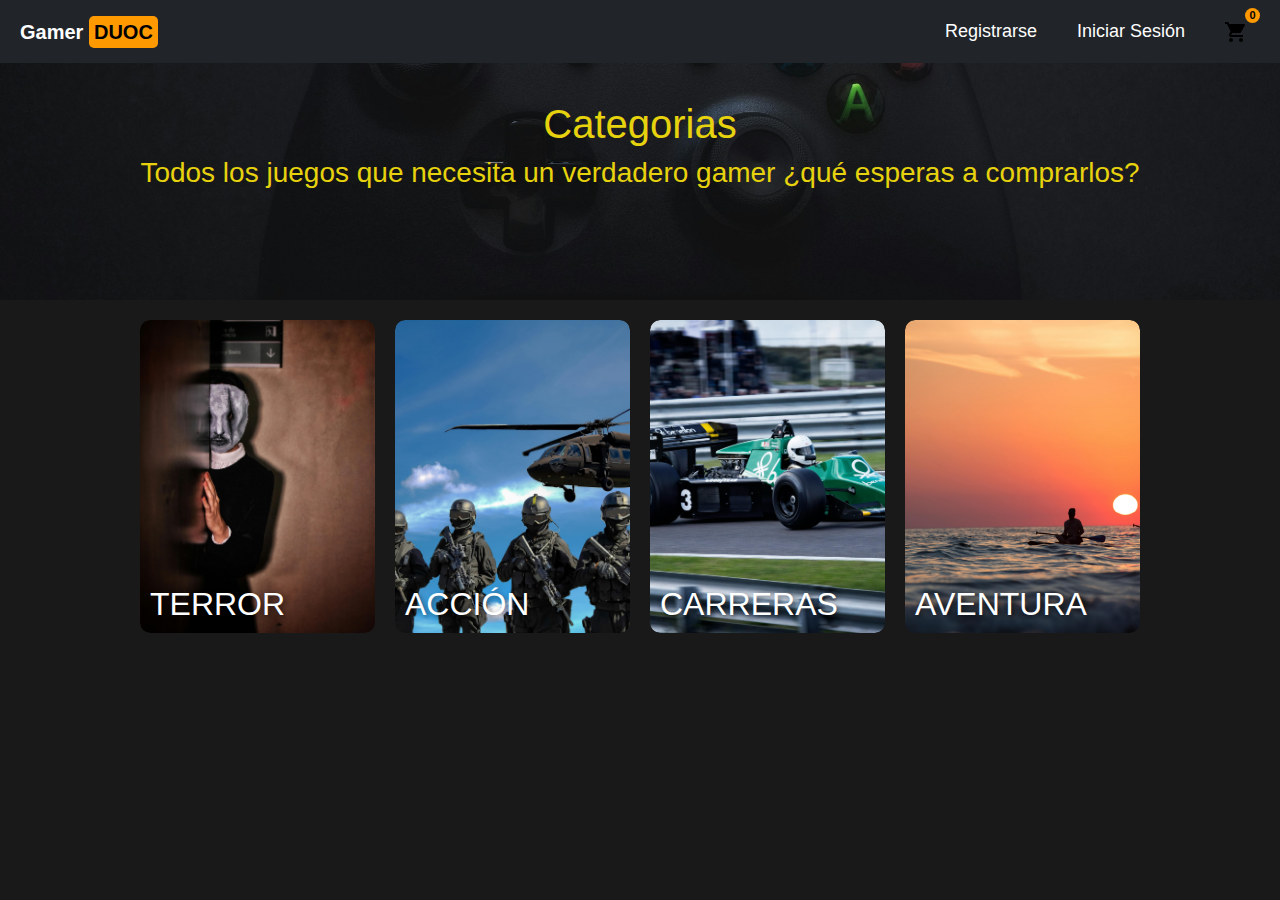
<file: src/dashboard/index.html>
<!DOCTYPE html>

<html lang="es">
  <head>
    <meta charset="UTF-8" />

    <meta name="viewport" content="width=device-width, initial-scale=1.0" />

    <title>GamerDUOC</title>

    <link rel="stylesheet" href="style.css" />
    <link
      href="https://cdn.jsdelivr.net/npm/bootstrap@5.3.0-alpha1/dist/css/bootstrap.min.css"
      rel="stylesheet"
    />
    <script src="./../js/shoppingcart.js" defer></script>
  </head>

  <body class="wrapper">
    <header class="header">
      <a href="index.html" class="logo">Gamer <span>DUOC</span></a>
      <nav class="navbar">
        <a href="./../form/index.html">Registrarse</a>
        <a href="./../inicio_sesion/index.html">Iniciar Sesión</a>
        <a href="./../carrito/index.html"
          ><img
            src="./../../static/shopping-cart_icon-icons.com_72552.svg"
            alt="Carrito"
          />
          <span id="cuenta-carrito">0</span></a
        >
      </nav>
    </header>

    <header class="encabezado">
      <h1>Categorias</h1>

      <h3>
        Todos los juegos que necesita un verdadero gamer ¿qué esperas a
        comprarlos?
      </h3>
    </header>

    <main>
      <div class="contenedor-categorias">
        <div class="categoria">
          <a href="./../terror/index.html">
            <img src="./../../static/categoria_terror.jpg" alt="Terror" />
            <h2>TERROR</h2>
          </a>
        </div>

        <div class="categoria">
          <a href="../accion/index.html">
            <img src="./../../static/categoria_accion.jpg" alt="Accion" />
            <h2>ACCIÓN</h2>
          </a>
        </div>

        <div class="categoria">
          <a href="../wip/index.html">
            <img src="./../../static/categoria_carrera.jpg" alt="Carreras" />
            <h2>CARRERAS</h2>
          </a>
        </div>

        <div class="categoria">
          <a href="../wip/index.html">
            <img src="./../../static/categoria_aventura.jpg" alt="Aventura" />
            <h2>AVENTURA</h2>
          </a>
        </div>
      </div>
    </main>

    <footer></footer>
  </body>
</html>
</file>
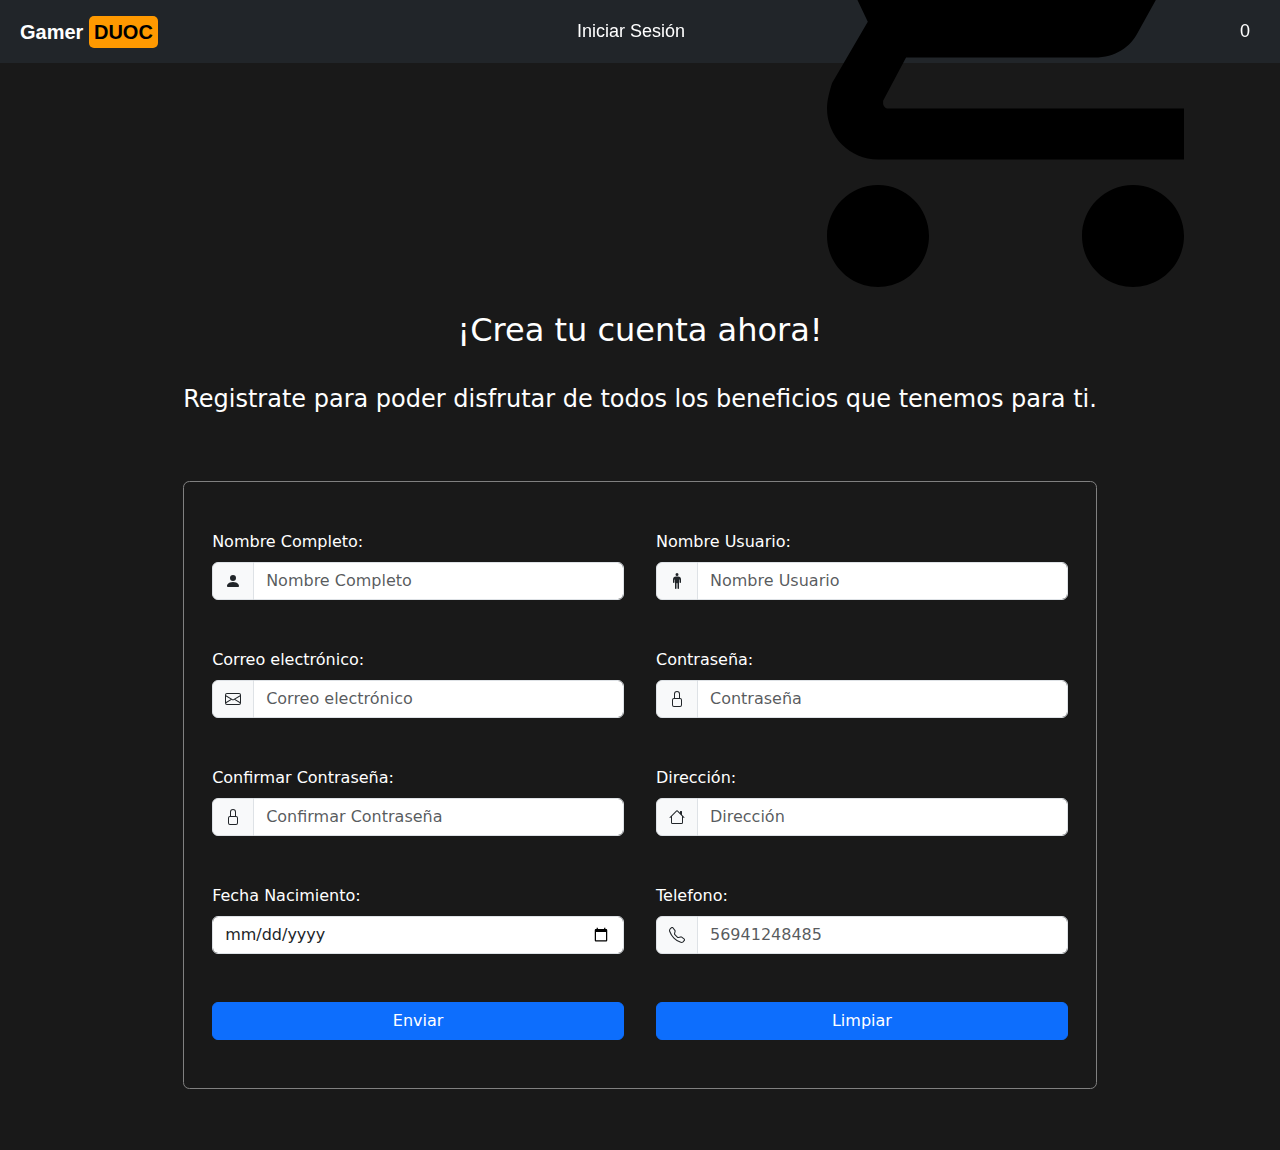
<file: src/form/index.html>
<!DOCTYPE html>
<html lang="en">
  <head>
    <meta charset="UTF-8" />
    <meta name="viewport" content="width=device-width, initial-scale=1.0" />
    <link rel="preconnect" href="https://fonts.googleapis.com" />
    <link rel="preconnect" href="https://fonts.gstatic.com" crossorigin />
    <link
      href="https://fonts.googleapis.com/css2?family=Roboto:ital,wght@0,100;0,300;0,400;0,500;0,700;0,900;1,100;1,300;1,400;1,500;1,700;1,900&display=swap"
      rel="stylesheet"
    />
    <link rel="stylesheet" href="style.css" />
    <link
      href="https://cdn.jsdelivr.net/npm/bootstrap@5.3.0-alpha1/dist/css/bootstrap.min.css"
      rel="stylesheet"
    />
    <script src="./../js/shoppingcart.js" defer></script>
    <title>Registrate</title>
  </head>

  <body class="wrapper">
    <header class="header">
      <a href="../dashboard/index.html" class="logo">Gamer <span>DUOC</span></a>
      <nav class="navbar">
        <nav class="navbar">
          <a href="../inicio_sesion/index.html">Iniciar Sesión</a>
          <a href="../carrito/index.html"
            ><img
              src="./../../static/shopping-cart_icon-icons.com_72552.svg"
              alt="Carrito"
            />
            <span id="cuenta-carrito">0</span></a
        </nav>
      </nav>
    </header>

    <main class="py-4">
      <h1 class="titulo">¡Crea tu cuenta ahora!</h1>
      <p class="subtitulo">
        Registrate para poder disfrutar de todos los beneficios que tenemos para
        ti.
      </p>
      <section class="container">
        <div class="formulario">
          <form id="form">
            <div class="mb-3">
              <label for="name" class="form-label">Nombre Completo:</label>
              <div class="input-group">
                <span class="input-group-text">
                  <svg
                    xmlns="http://www.w3.org/2000/svg"
                    width="16"
                    height="16"
                    fill="currentColor"
                    class="bi bi-person-fill"
                    viewBox="0 0 16 16"
                  >
                    <path
                      d="M3 14s-1 0-1-1 1-4 6-4 6 3 6 4-1 1-1 1zm5-6a3 3 0 1 0 0-6 3 3 0 0 0 0 6"
                    />
                  </svg>
                  <i class="fas fa-envelope"></i>
                </span>
                <input
                  type="text"
                  autocomplete="off"
                  class="form-control"
                  placeholder="Nombre Completo"
                  id="name"
                  name="name"
                  required
                />
              </div>
            </div>
            <div class="mb-3">
              <label for="name_user" class="form-label">Nombre Usuario:</label>
              <div class="input-group">
                <span class="input-group-text">
                  <svg
                    xmlns="http://www.w3.org/2000/svg"
                    width="16"
                    height="16"
                    fill="currentColor"
                    class="bi bi-person-standing"
                    viewBox="0 0 16 16"
                  >
                    <path
                      d="M8 3a1.5 1.5 0 1 0 0-3 1.5 1.5 0 0 0 0 3M6 6.75v8.5a.75.75 0 0 0 1.5 0V10.5a.5.5 0 0 1 1 0v4.75a.75.75 0 0 0 1.5 0v-8.5a.25.25 0 1 1 .5 0v2.5a.75.75 0 0 0 1.5 0V6.5a3 3 0 0 0-3-3H7a3 3 0 0 0-3 3v2.75a.75.75 0 0 0 1.5 0v-2.5a.25.25 0 0 1 .5 0"
                    />
                  </svg>
                  <i class="fas fa-envelope"></i>
                </span>
                <input
                  type="varchar"
                  autocomplete="off"
                  class="form-control"
                  placeholder="Nombre Usuario"
                  id="name_user"
                  name="name_user"
                  required
                />
              </div>
            </div>
            <div class="mb-3">
              <label for="email" class="form-label">Correo electrónico:</label>
              <div class="input-group">
                <span class="input-group-text">
                  <svg
                    xmlns="http://www.w3.org/2000/svg"
                    width="16"
                    height="16"
                    fill="currentColor"
                    class="bi bi-envelope"
                    viewBox="0 0 16 16"
                  >
                    <path
                      d="M0 4a2 2 0 0 1 2-2h12a2 2 0 0 1 2 2v8a2 2 0 0 1-2 2H2a2 2 0 0 1-2-2zm2-1a1 1 0 0 0-1 1v.217l7 4.2 7-4.2V4a1 1 0 0 0-1-1zm13 2.383-4.708 2.825L15 11.105zm-.034 6.876-5.64-3.471L8 9.583l-1.326-.795-5.64 3.47A1 1 0 0 0 2 13h12a1 1 0 0 0 .966-.741M1 11.105l4.708-2.897L1 5.383z"
                    /></svg
                  ><i class="fas fa-envelope"></i>
                </span>
                <input
                  type="email"
                  autocomplete="off"
                  class="form-control"
                  placeholder="Correo electrónico"
                  id="email"
                  name="email"
                  required
                />
              </div>
            </div>
            <div class="mb-3">
              <label for="password" class="form-label">Contraseña:</label>
              <div class="input-group">
                <span class="input-group-text"
                  ><svg
                    xmlns="http://www.w3.org/2000/svg"
                    width="16"
                    height="16"
                    fill="currentColor"
                    class="bi bi-lock"
                    viewBox="0 0 16 16"
                  >
                    <path
                      d="M8 1a2 2 0 0 1 2 2v4H6V3a2 2 0 0 1 2-2m3 6V3a3 3 0 0 0-6 0v4a2 2 0 0 0-2 2v5a2 2 0 0 0 2 2h6a2 2 0 0 0 2-2V9a2 2 0 0 0-2-2M5 8h6a1 1 0 0 1 1 1v5a1 1 0 0 1-1 1H5a1 1 0 0 1-1-1V9a1 1 0 0 1 1-1"
                    /></svg
                  ><i class="fas fa-envelope"></i
                ></span>
                <input
                  type="password"
                  autocomplete="off"
                  class="form-control"
                  placeholder="Contraseña"
                  id="password"
                  name="password"
                  required
                />
              </div>
            </div>
            <div class="mb-3">
              <label for="confirm-password" class="form-label"
                >Confirmar Contraseña:</label
              >
              <div class="input-group">
                <span class="input-group-text"
                  ><svg
                    xmlns="http://www.w3.org/2000/svg"
                    width="16"
                    height="16"
                    fill="currentColor"
                    class="bi bi-lock"
                    viewBox="0 0 16 16"
                  >
                    <path
                      d="M8 1a2 2 0 0 1 2 2v4H6V3a2 2 0 0 1 2-2m3 6V3a3 3 0 0 0-6 0v4a2 2 0 0 0-2 2v5a2 2 0 0 0 2 2h6a2 2 0 0 0 2-2V9a2 2 0 0 0-2-2M5 8h6a1 1 0 0 1 1 1v5a1 1 0 0 1-1 1H5a1 1 0 0 1-1-1V9a1 1 0 0 1 1-1"
                    /></svg
                  ><i class="fas fa-envelope"></i
                ></span>
                <input
                  type="password"
                  autocomplete="off"
                  class="form-control"
                  placeholder="Confirmar Contraseña"
                  id="password"
                  name="password"
                  required
                />
              </div>
            </div>
            <div class="mb-3">
              <label for="address" class="form-label">Dirección:</label>
              <div class="input-group">
                <span class="input-group-text"
                  ><svg
                    xmlns="http://www.w3.org/2000/svg"
                    width="16"
                    height="16"
                    fill="currentColor"
                    class="bi bi-house"
                    viewBox="0 0 16 16"
                  >
                    <path
                      d="M8.707 1.5a1 1 0 0 0-1.414 0L.646 8.146a.5.5 0 0 0 .708.708L2 8.207V13.5A1.5 1.5 0 0 0 3.5 15h9a1.5 1.5 0 0 0 1.5-1.5V8.207l.646.647a.5.5 0 0 0 .708-.708L13 5.793V2.5a.5.5 0 0 0-.5-.5h-1a.5.5 0 0 0-.5.5v1.293zM13 7.207V13.5a.5.5 0 0 1-.5.5h-9a.5.5 0 0 1-.5-.5V7.207l5-5z"
                    /></svg
                  ><i class="fas fa-envelope"></i
                ></span>
                <input
                  type="text"
                  autocomplete="off"
                  class="form-control"
                  placeholder="Dirección"
                  id="address"
                  name="address"
                  required
                />
              </div>
            </div>
            <div class="mb-3">
              <label for="fecha_nacimiento" class="form-label"
                >Fecha Nacimiento:</label
              >
              <input
                type="date"
                id="fecha_nacimiento"
                class="form-control"
                name="fecha_nacimiento"
                required
              />
            </div>
            <div class="mb-3">
              <label for="telefono" class="form-label">Telefono:</label>
              <div class="input-group">
                <span class="input-group-text"
                  ><svg
                    xmlns="http://www.w3.org/2000/svg"
                    width="16"
                    height="16"
                    fill="currentColor"
                    class="bi bi-telephone"
                    viewBox="0 0 16 16"
                  >
                    <path
                      d="M3.654 1.328a.678.678 0 0 0-1.015-.063L1.605 2.3c-.483.484-.661 1.169-.45 1.77a17.6 17.6 0 0 0 4.168 6.608 17.6 17.6 0 0 0 6.608 4.168c.601.211 1.286.033 1.77-.45l1.034-1.034a.678.678 0 0 0-.063-1.015l-2.307-1.794a.68.68 0 0 0-.58-.122l-2.19.547a1.75 1.75 0 0 1-1.657-.459L5.482 8.062a1.75 1.75 0 0 1-.46-1.657l.548-2.19a.68.68 0 0 0-.122-.58zM1.884.511a1.745 1.745 0 0 1 2.612.163L6.29 2.98c.329.423.445.974.315 1.494l-.547 2.19a.68.68 0 0 0 .178.643l2.457 2.457a.68.68 0 0 0 .644.178l2.189-.547a1.75 1.75 0 0 1 1.494.315l2.306 1.794c.829.645.905 1.87.163 2.611l-1.034 1.034c-.74.74-1.846 1.065-2.877.702a18.6 18.6 0 0 1-7.01-4.42 18.6 18.6 0 0 1-4.42-7.009c-.362-1.03-.037-2.137.703-2.877z"
                    /></svg
                  ><i class="fas fa-envelope"></i
                ></span>
                <input
                  type="text"
                  autocomplete="off"
                  class="form-control"
                  placeholder="56941248485"
                  id="telefono"
                  name="telefono"
                  required
                />
              </div>
            </div>
            <button type="submit" class="btn btn-primary">Enviar</button>
            <button
              type="button"
              class="btn btn-primary"
              id="limpiarFormulario"
            >
              Limpiar
            </button>
          </form>
        </div>
      </section>
    </main>
    <script src="script.js"></script>
  </body>
</html>
</file>
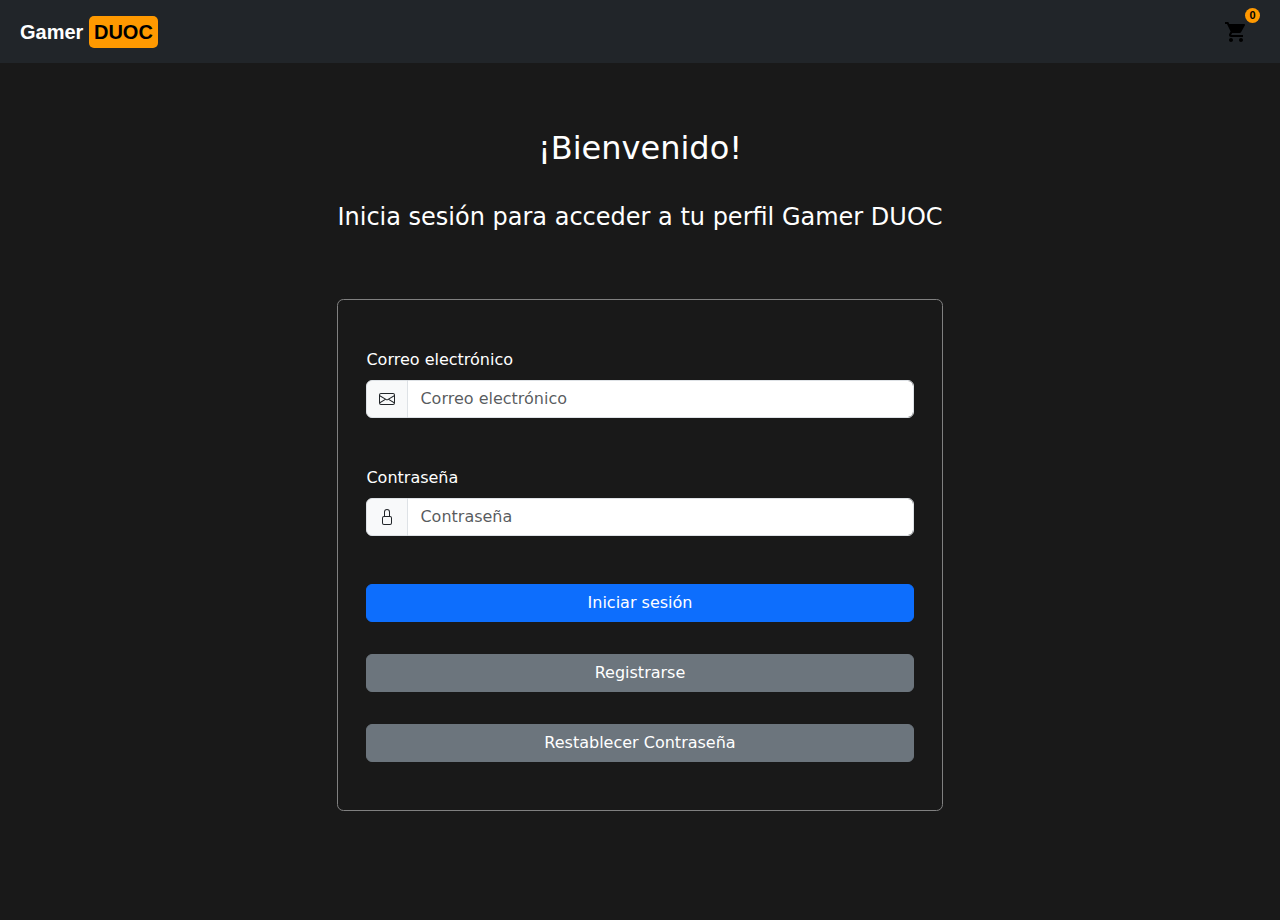
<file: src/inicio_sesion/index.html>
<!DOCTYPE html>
<html lang="en">
  <head>
    <meta charset="UTF-8" />
    <meta name="viewport" content="width=device-width, initial-scale=1.0" />
    <link rel="preconnect" href="https://fonts.googleapis.com" />
    <link rel="preconnect" href="https://fonts.gstatic.com" crossorigin />
    <link
      href="https://fonts.googleapis.com/css2?family=Roboto:ital,wght@0,100;0,300;0,400;0,500;0,700;0,900;1,100;1,300;1,400;1,500;1,700;1,900&display=swap"
      rel="stylesheet"
    />
    <link rel="stylesheet" href="style.css" />
    <link
      href="https://cdn.jsdelivr.net/npm/bootstrap@5.3.0-alpha1/dist/css/bootstrap.min.css"
      rel="stylesheet"
    />
    <title>Inicio Sesión</title>
    <script src="./../js/shoppingcart.js" defer></script>
  </head>

  <body class="wrapper">
    <header class="header">
      <a href="../dashboard/index.html" class="logo">Gamer <span>DUOC</span></a>
      <nav class="navbar">
        <a href="../carrito/index.html"
          ><img
            src="./../../static/shopping-cart_icon-icons.com_72552.svg"
            alt="Carrito"
          />
          <span id="cuenta-carrito">0</span></a
        >
      </nav>
    </header>

    <main class="py-4">
      <h1 class="titulo">¡Bienvenido!</h1>
      <p class="subtitulo">Inicia sesión para acceder a tu perfil Gamer DUOC</p>
      <section class="container">
        <div class="formulario">
          <form id="form">
            <div class="mb-3">
              <label for="email" class="form-label">Correo electrónico</label>
              <div class="input-group">
                <span class="input-group-text"
                  ><svg
                    xmlns="http://www.w3.org/2000/svg"
                    width="16"
                    height="16"
                    fill="currentColor"
                    class="</svg>bi bi-envelope"
                    viewBox="0 0 16 16"
                  >
                    <path
                      d="M0 4a2 2 0 0 1 2-2h12a2 2 0 0 1 2 2v8a2 2 0 0 1-2 2H2a2 2 0 0 1-2-2zm2-1a1 1 0 0 0-1 1v.217l7 4.2 7-4.2V4a1 1 0 0 0-1-1zm13 2.383-4.708 2.825L15 11.105zm-.034 6.876-5.64-3.471L8 9.583l-1.326-.795-5.64 3.47A1 1 0 0 0 2 13h12a1 1 0 0 0 .966-.741M1 11.105l4.708-2.897L1 5.383z"
                    /></svg
                  ><i class="fas fa-envelope"></i
                ></span>
                <input
                  type="email"
                  autocomplete="off"
                  class="form-control"
                  placeholder="Correo electrónico"
                  id="email"
                  name="email"
                  required
                />
              </div>
            </div>
            <div class="mb-3">
              <label for="password" class="form-label">Contraseña</label>
              <div class="input-group">
                <span class="input-group-text"
                  ><svg
                    xmlns="http://www.w3.org/2000/svg"
                    width="16"
                    height="16"
                    fill="currentColor"
                    class="bi bi-lock"
                    viewBox="0 0 16 16"
                  >
                    <path
                      d="M8 1a2 2 0 0 1 2 2v4H6V3a2 2 0 0 1 2-2m3 6V3a3 3 0 0 0-6 0v4a2 2 0 0 0-2 2v5a2 2 0 0 0 2 2h6a2 2 0 0 0 2-2V9a2 2 0 0 0-2-2M5 8h6a1 1 0 0 1 1 1v5a1 1 0 0 1-1 1H5a1 1 0 0 1-1-1V9a1 1 0 0 1 1-1"
                    /></svg
                  ><i class="fas fa-envelope"></i
                ></span>
                <input
                  type="text"
                  autocomplete="off"
                  class="form-control"
                  placeholder="Contraseña"
                  id="password"
                  name="password"
                  required
                />
              </div>
            </div>
            <button type="submit" class="btn btn-primary">
              Iniciar sesión
            </button>
            <a href="../form/index.html" class="btn btn-secondary"
              >Registrarse</a
            >
            <a
              href="./../restablecer_contrasena/index.html"
              class="btn btn-secondary"
              >Restablecer Contraseña</a
            >
          </form>
        </div>
      </section>
    </main>
    <script src="script.js"></script>
  </body>
</html>
</file>
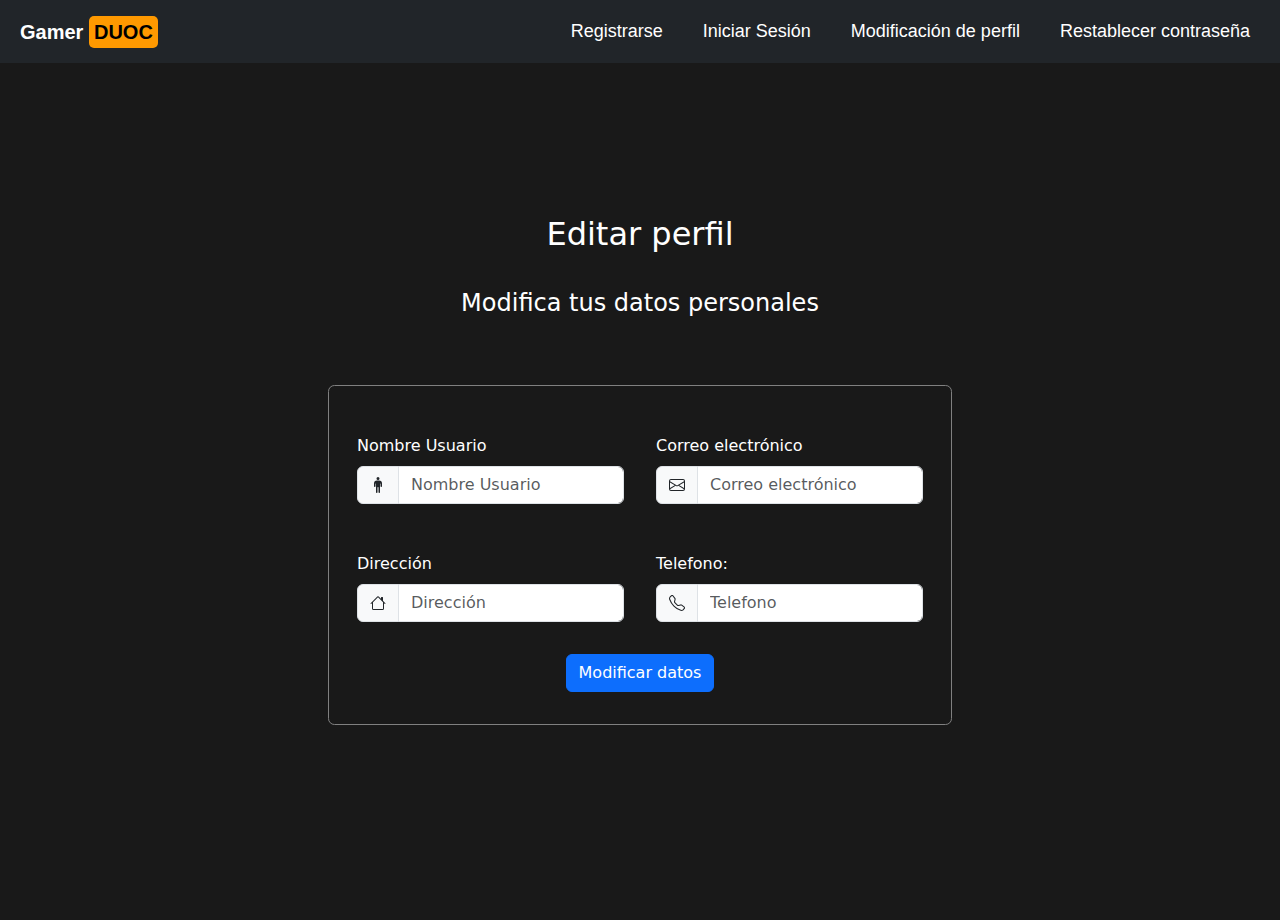
<file: src/modificar_perfil/index.html>
<!DOCTYPE html>
<html lang="en">
  <head>
    <meta charset="UTF-8" />
    <meta name="viewport" content="width=device-width, initial-scale=1.0" />
    <link rel="preconnect" href="https://fonts.googleapis.com" />
    <link rel="preconnect" href="https://fonts.gstatic.com" crossorigin />
    <link
      href="https://fonts.googleapis.com/css2?family=Roboto:ital,wght@0,100;0,300;0,400;0,500;0,700;0,900;1,100;1,300;1,400;1,500;1,700;1,900&display=swap"
      rel="stylesheet"
    />
    <link rel="stylesheet" href="style.css" />
    <link
      href="https://cdn.jsdelivr.net/npm/bootstrap@5.3.0-alpha1/dist/css/bootstrap.min.css"
      rel="stylesheet"
    />
    <title>Editar perfil</title>
  </head>

  <body class="wrapper">
    <header class="header">
      <a href="../dashboard/index.html" class="logo">Gamer <span>DUOC</span></a>
      <nav class="navbar">
        <a href="../form/index.html">Registrarse</a>
        <a href="../inicio_sesion/index.html">Iniciar Sesión</a>
        <a href="../modificar_perfil/index.html">Modificación de perfil</a>
        <a href="../restablecer_contrasena/index.html">Restablecer contraseña</a>
      </nav>
    </header>

    <main class="py-4">
        <h1 class="titulo">Editar perfil</h1>
        <p class="subtitulo">
            Modifica tus datos personales
        </p>
        <section class="container">
            <div class="formulario">
                <form id="form">
                    <div class="mb-3">
                      <label for="name" class="form-label">Nombre Usuario</label>
                      <div class="input-group">
                          <span class="input-group-text"><svg xmlns="http://www.w3.org/2000/svg" width="16" height="16" fill="currentColor" class="bi bi-person-standing" viewBox="0 0 16 16">
                            <path d="M8 3a1.5 1.5 0 1 0 0-3 1.5 1.5 0 0 0 0 3M6 6.75v8.5a.75.75 0 0 0 1.5 0V10.5a.5.5 0 0 1 1 0v4.75a.75.75 0 0 0 1.5 0v-8.5a.25.25 0 1 1 .5 0v2.5a.75.75 0 0 0 1.5 0V6.5a3 3 0 0 0-3-3H7a3 3 0 0 0-3 3v2.75a.75.75 0 0 0 1.5 0v-2.5a.25.25 0 0 1 .5 0"/>
                          </svg><i class="fas fa-envelope"></i></span>
                          <input
                              type="text"
                              autocomplete="off"
                              class="form-control"
                              placeholder="Nombre Usuario"
                              id="name_user"
                              name="name_user"
                              required
                              pattern="[A-Za-z ]+" 
                              title="El nombre de usuario no debe contener números"
                          />
                      </div>
                    </div>
                    <div class="mb-3">
                      <label for="email" class="form-label">Correo electrónico</label>
                        <div class="input-group">
                            <span class="input-group-text"><svg xmlns="http://www.w3.org/2000/svg" width="16" height="16" fill="currentColor" class="bi bi-envelope" viewBox="0 0 16 16">
                              <path d="M0 4a2 2 0 0 1 2-2h12a2 2 0 0 1 2 2v8a2 2 0 0 1-2 2H2a2 2 0 0 1-2-2zm2-1a1 1 0 0 0-1 1v.217l7 4.2 7-4.2V4a1 1 0 0 0-1-1zm13 2.383-4.708 2.825L15 11.105zm-.034 6.876-5.64-3.471L8 9.583l-1.326-.795-5.64 3.47A1 1 0 0 0 2 13h12a1 1 0 0 0 .966-.741M1 11.105l4.708-2.897L1 5.383z"/>
                            </svg><i class="fas fa-envelope"></i></span>
                            <input
                                type="email"
                                autocomplete="off"
                                class="form-control"
                                placeholder="Correo electrónico"
                                id="email"
                                name="email"
                                required
                            />
                        </div>
                    </div>
                    <div class="mb-3">
                      <label for="address" class="form-label">Dirección</label>
                      <div class="input-group">
                        <span class="input-group-text"><svg xmlns="http://www.w3.org/2000/svg" width="16" height="16" fill="currentColor" class="bi bi-house" viewBox="0 0 16 16">
                          <path d="M8.707 1.5a1 1 0 0 0-1.414 0L.646 8.146a.5.5 0 0 0 .708.708L2 8.207V13.5A1.5 1.5 0 0 0 3.5 15h9a1.5 1.5 0 0 0 1.5-1.5V8.207l.646.647a.5.5 0 0 0 .708-.708L13 5.793V2.5a.5.5 0 0 0-.5-.5h-1a.5.5 0 0 0-.5.5v1.293zM13 7.207V13.5a.5.5 0 0 1-.5.5h-9a.5.5 0 0 1-.5-.5V7.207l5-5z"/>
                        </svg><i class="fas fa-envelope"></i></span>
                            <input
                                type="text"
                                autocomplete="off"
                                class="form-control"
                                placeholder="Dirección"
                                id="address"
                                name="address"
                                required
                            />
                        </div>
                    </div>
                    <div class="mb-3">
                      <label for="telefono" class="form-label">Telefono:</label>
                      <div class="input-group">
                        <span class="input-group-text"><svg xmlns="http://www.w3.org/2000/svg" width="16" height="16" fill="currentColor" class="bi bi-telephone" viewBox="0 0 16 16">
                          <path d="M3.654 1.328a.678.678 0 0 0-1.015-.063L1.605 2.3c-.483.484-.661 1.169-.45 1.77a17.6 17.6 0 0 0 4.168 6.608 17.6 17.6 0 0 0 6.608 4.168c.601.211 1.286.033 1.77-.45l1.034-1.034a.678.678 0 0 0-.063-1.015l-2.307-1.794a.68.68 0 0 0-.58-.122l-2.19.547a1.75 1.75 0 0 1-1.657-.459L5.482 8.062a1.75 1.75 0 0 1-.46-1.657l.548-2.19a.68.68 0 0 0-.122-.58zM1.884.511a1.745 1.745 0 0 1 2.612.163L6.29 2.98c.329.423.445.974.315 1.494l-.547 2.19a.68.68 0 0 0 .178.643l2.457 2.457a.68.68 0 0 0 .644.178l2.189-.547a1.75 1.75 0 0 1 1.494.315l2.306 1.794c.829.645.905 1.87.163 2.611l-1.034 1.034c-.74.74-1.846 1.065-2.877.702a18.6 18.6 0 0 1-7.01-4.42 18.6 18.6 0 0 1-4.42-7.009c-.362-1.03-.037-2.137.703-2.877z"/>
                        </svg><i class="fas fa-envelope"></i></span>
                            <input
                                type="text"
                                autocomplete="off"
                                class="form-control"
                                placeholder="Telefono"
                                id="telefono"
                                name="telefono"
                            />
                        </div>
                    </div>
                </form>
                <div class= "btn_submit">
                  <button type="submit" class="btn btn-primary">Modificar datos</button>
                </div>
            </div>
        </section>
    </main>
  </body>
</html>
</file>
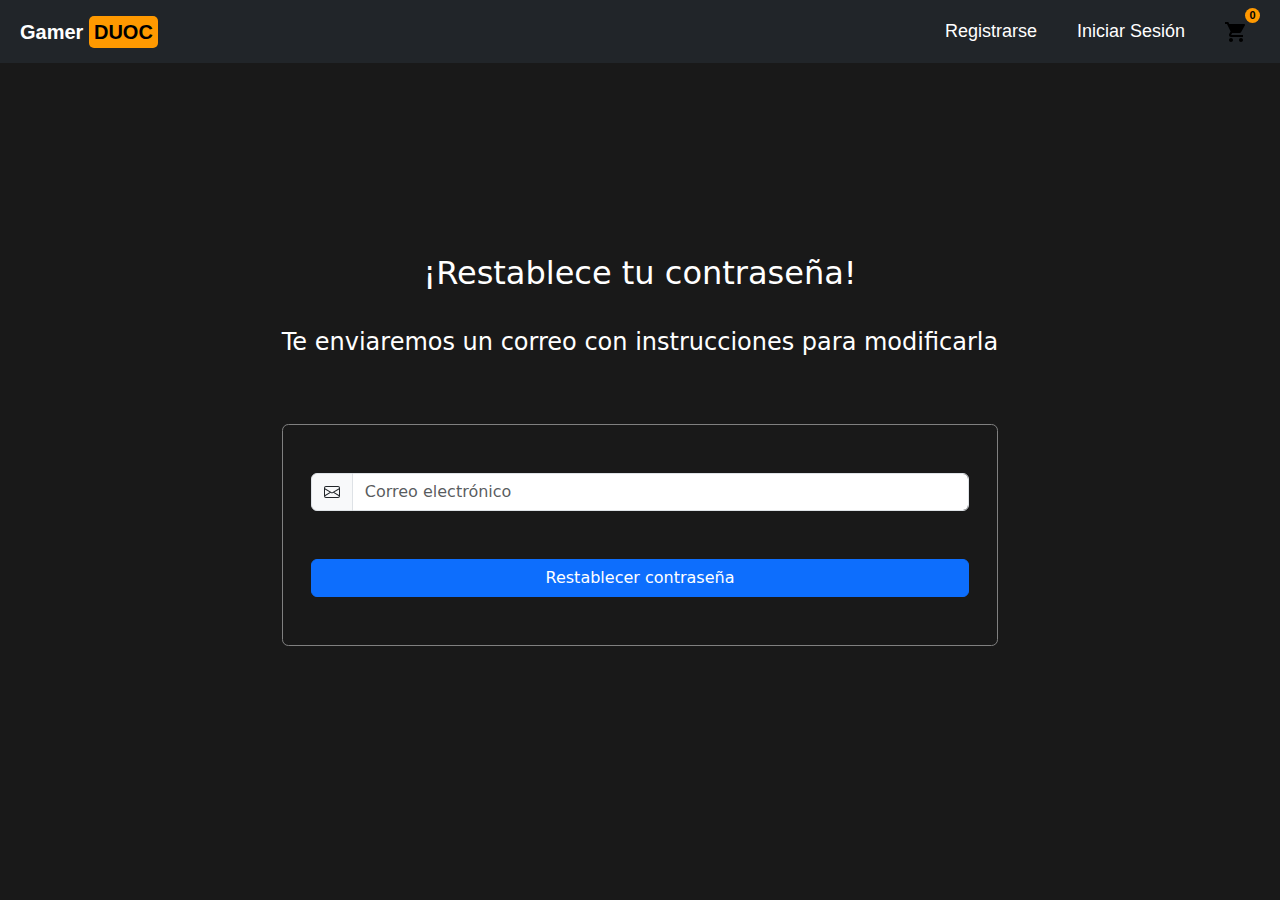
<file: src/restablecer_contrasena/index.html>
<!DOCTYPE html>
<html lang="en">
  <head>
    <meta charset="UTF-8" />
    <meta name="viewport" content="width=device-width, initial-scale=1.0" />
    <link rel="preconnect" href="https://fonts.googleapis.com" />
    <link rel="preconnect" href="https://fonts.gstatic.com" crossorigin />
    <link
      href="https://fonts.googleapis.com/css2?family=Roboto:ital,wght@0,100;0,300;0,400;0,500;0,700;0,900;1,100;1,300;1,400;1,500;1,700;1,900&display=swap"
      rel="stylesheet"
    />
    <link rel="stylesheet" href="style.css" />
    <link
      href="https://cdn.jsdelivr.net/npm/bootstrap@5.3.0-alpha1/dist/css/bootstrap.min.css"
      rel="stylesheet"
    />
    <script src="./../js/shoppingcart.js" defer></script>
    <title>Registrate</title>
  </head>

  <body class="wrapper">
    <header class="header">
      <a href="../dashboard/index.html" class="logo">Gamer <span>DUOC</span></a>
      <nav class="navbar">
        <a href="../form/index.html">Registrarse</a>
        <a href="../inicio_sesion/index.html">Iniciar Sesión</a>
        <a href="../carrito/index.html"
          ><img
            src="./../../static/shopping-cart_icon-icons.com_72552.svg"
            alt="Carrito"
          />
          <span id="cuenta-carrito">0</span></a
      </nav>
    </header>

    <main class="py-4">
      <h1 class="titulo">¡Restablece tu contraseña!</h1>
      <p class="subtitulo">
        Te enviaremos un correo con instrucciones para modificarla
      </p>
      <section class="container">
        <div class="formulario">
          <form id="form">
            <div class="mb-3">
              <div class="input-group">
                <span class="input-group-text">
                  <svg
                    xmlns="http://www.w3.org/2000/svg"
                    width="16"
                    height="16"
                    fill="currentColor"
                    class="bi bi-envelope"
                    viewBox="0 0 16 16"
                  >
                    <path
                      d="M0 4a2 2 0 0 1 2-2h12a2 2 0 0 1 2 2v8a2 2 0 0 1-2 2H2a2 2 0 0 1-2-2zm2-1a1 1 0 0 0-1 1v.217l7 4.2 7-4.2V4a1 1 0 0 0-1-1zm13 2.383-4.708 2.825L15 11.105zm-.034 6.876-5.64-3.471L8 9.583l-1.326-.795-5.64 3.47A1 1 0 0 0 2 13h12a1 1 0 0 0 .966-.741M1 11.105l4.708-2.897L1 5.383z"
                    />
                  </svg>
                  <i class="fas fa-envelope"></i>
                </span>
                <input
                  type="email"
                  autocomplete="off"
                  class="form-control"
                  placeholder="Correo electrónico"
                  id="email"
                  name="email"
                  required
                />
              </div>
            </div>
            <button type="submit" class="btn btn-primary">
              Restablecer contraseña
            </button>
          </form>
        </div>
      </section>
    </main>
  </body>
</html>
</file>
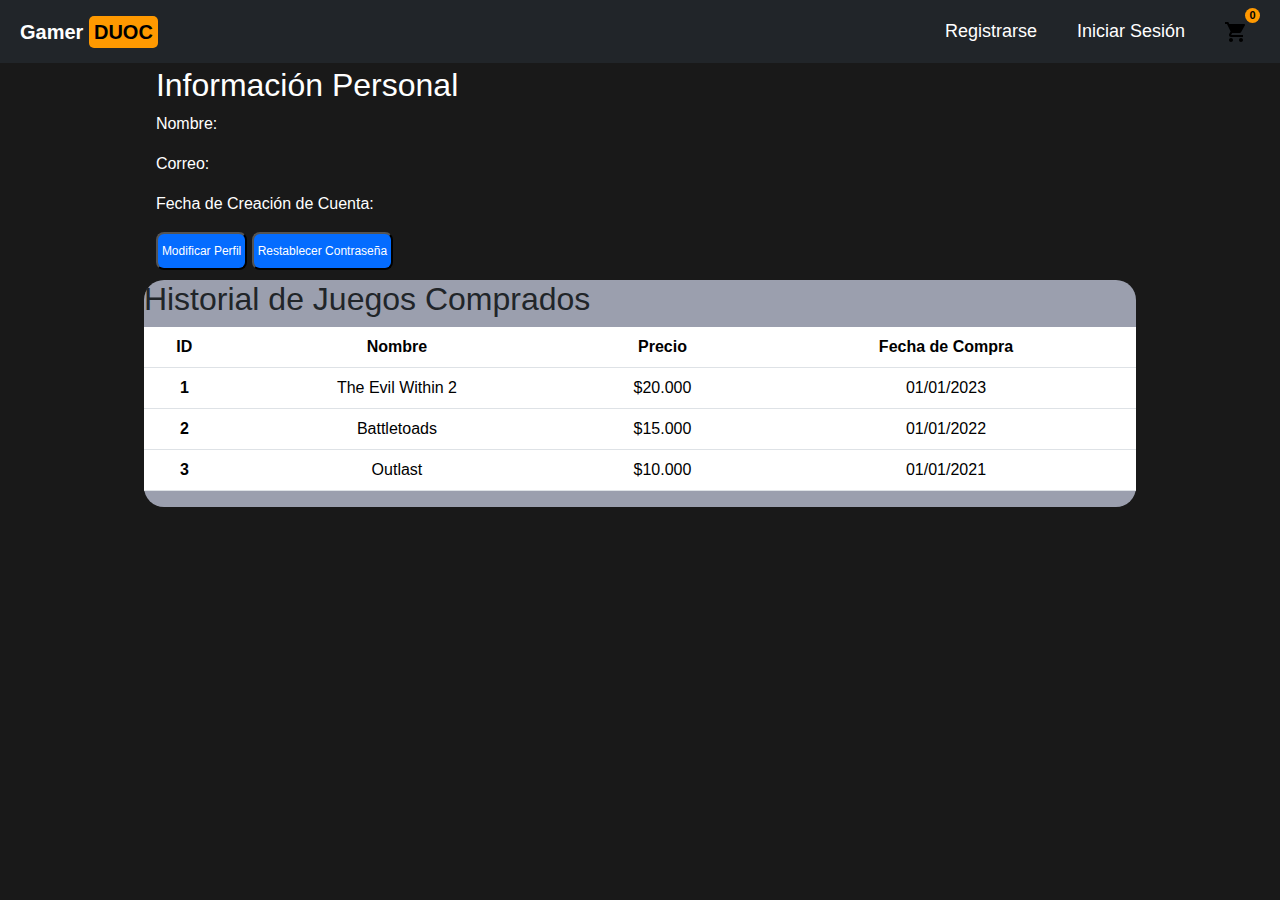
<file: src/usuarios/index.html>
<!DOCTYPE html>
<html lang="en">
  <head>
    <meta charset="UTF-8" />
    <meta name="viewport" content="width=device-width, initial-scale=1.0" />
    <title>Perfil</title>
    <link rel="stylesheet" href="style.css" />
    <link
      href="https://cdn.jsdelivr.net/npm/bootstrap@5.3.0-alpha1/dist/css/bootstrap.min.css"
      rel="stylesheet"
    />
    <title>Inicio Sesión</title>
    <script src="./../js/shoppingcart.js" defer></script>
  </head>
  <body class="wrapper">
    <header class="header">
      <a href="../dashboard/index.html" class="logo">Gamer <span>DUOC</span></a>
      <nav class="navbar">
        <a href="../form/index.html">Registrarse</a>
        <a href="../wip/index.html">Iniciar Sesión</a>
        <a href="../carrito/index.html"
          ><img
            src="../../static/shopping-cart_icon-icons.com_72552.svg"
            alt="Carrito"
          />
          <span id="cuenta-carrito">0</span>
        </a>
      </nav>
    </header>
    <main>
      <section class="container">
        <h1>Perfil</h1>
        <div class="row">
          <div class="row">
            <h2>Información Personal</h2>
            <p>Nombre:</p>
            <p>Correo:</p>
            <p>Fecha de Creación de Cuenta:</p>
            <div class="buttons">
              <button class="button"><a href="./../modificar_perfil/index.html">Modificar Perfil</a></button>
              <button class="button"><a href="./../restablecer_contrasena/index.html">Restablecer Contraseña</a></button>
          </div>
        </div>
      </section>
      <section class="historial">
        <h2>Historial de Juegos Comprados</h2>
        <table class="table">
          <thead>
            <tr>
              <th scope="col">ID</th>
              <th scope="col">Nombre</th>
              <th scope="col">Precio</th>
              <th scope="col">Fecha de Compra</th>
            </tr>
          </thead>
          <tbody>
            <tr>
              <th scope="row">1</th>
              <td>The Evil Within 2</td>
              <td>$20.000</td>
              <td>01/01/2023</td>
            </tr>
            <tr>
              <th scope="row">2</th>
              <td>Battletoads</td>
              <td>$15.000</td>
              <td>01/01/2022</td>
            </tr>
            <tr>
              <th scope="row">3</th>
              <td>Outlast</td>
              <td>$10.000</td>
              <td>01/01/2021</td>
            </tr>
          </tbody>
        </table>
      </section>
    </main>
  </body>
</html>
</file>
<file: src/dashboard/style.css>
body {
  margin: 0;
  padding: 0;
  background-color: rgb(0, 0, 0);
}

header {
  font-family: "Roboto", sans-serif;
}

/* Estilo para los botones */

.navbar {
  margin: 0;
  padding: 0;
  box-sizing: border-box;
  font-family: sans-serif;
}

.wrapper {
  margin: 0;
  padding: 0;
  box-sizing: border-box;
  font-family: sans-serif;
  background-color: #191919;
}

.header {
  position: fixed;
  top: 0;
  left: 0;
  width: 100%;
  height: 63px;
  padding: 20px 20px;
  background-color: #212529;
  display: flex;
  justify-content: space-between;
  align-items: center;
  z-index: 100;
}

.logo {
  font-family: sans-serif;
  font-weight: bold;
  font-size: 20px;
  color: #fff;
  text-decoration: none;
}

.logo span {
  background-color: #ff9900;
  color: #000;
  padding: 5px 5px 5px 5px;
  border-radius: 5px;
}

.navbar a {
  position: relative;
  text-decoration: none;
  color: #fff;
  font-size: 18px;
  margin-left: 20px;
  padding: 10px 10px 10px 10px;
}

.navbar a:hover {
  background-color: #326394;
  padding: 10px 10px 10px 10px;
  border-radius: 5px;
}

@media screen and (max-width: 500px) {
  .navbar a {
    float: none;
    display: block;
  }
}

/* Estilo para el carrito */

.navbar a img {
  width: 20px;
  height: 20px;
  margin-right: 5px;
}

#cuenta-carrito {
  background-color: #ff9900;
  color: #000;
  font-weight: bold;
  border-radius: 100%;
  aspect-ratio: 1;
  display: inline-block;
  width: 15px;
  height: 15px;
  text-align: center;
  position: absolute;
  top: 0;
  right: 0;
  font-size: 11px;
  line-height: 15px;
}
/* Estilo para el banner principal */

.encabezado {
  background-image: url("./../../static/encabezado_principal.jpg");
  background-size: cover;
  background-position: center;
  color: #e7d20e;
  text-align: center;
  padding: 100px;
  height: 300px;
}

.contenedor-categorias {
  display: grid;
  grid-template-columns: repeat(auto-fit, minmax(200px, 1fr));
  gap: 20px;
  margin: 20px auto;
  max-width: 1000px;
}

.categoria {
  position: relative;
  border-radius: 10px;
  overflow: hidden;
}

.categoria h2 {
  font-family: "Roboto", sans-serif;
  position: absolute;
  bottom: 10px;
  left: 10px;
  margin: 0;
  color: white;
  text-shadow: 2px 2px 5px rgba(0, 0, 0, 0.5);
  z-index: 1;
}

.categoria img {
  width: 100%;
  height: 100%;
  border-radius: 10px;
  object-fit: cover;
}

.categoria img:hover {
  transform: scale(1.1);
}
</file>
<file: src/form/style.css>
.navbar {
  margin: 0;
  padding: 0;
  box-sizing: border-box;
  font-family: sans-serif;
}

.wrapper {
  display: flex;
  flex-direction: column;
  align-items: center;
  justify-content: center;
  height: 100vh;
  background-color: #191919;
  margin-top: 250px;
}

.header {
  position: fixed;
  top: 0;
  left: 0;
  width: 100%;
  height: 63px;
  padding: 20px 20px;
  background-color: #212529;
  display: flex;
  justify-content: space-between;
  align-items: center;
  z-index: 100;
}

.logo {
  font-family: sans-serif;
  font-weight: bold;
  font-size: 20px;
  color: #fff;
  text-decoration: none;
}

.logo span {
  background-color: #ff9900;
  color: #000;
  padding: 5px 5px 5px 5px;
  border-radius: 5px;
}

.navbar a {
  position: relative;
  text-decoration: none;
  color: #fff;
  font-size: 18px;
  margin-left: 20px;
  padding: 10px 10px 10px 10px;
}

.navbar a:hover {
  background-color: #326394;
  padding: 10px 10px 10px 10px;
  border-radius: 5px;
  transition: 500ms;
}

@media screen and (max-width: 500px) {
  .navbar a {
    float: none;
    display: block;
  }
}

.container {
  min-height: 30rem;
  border: 1px grey solid;
  border-radius: 0.4rem;
  margin-top: 4rem;
  padding: 2rem;
}

.titulo {
  font-size: 2rem;
  color: white;
  text-align: center;
  margin-bottom: 2rem;
}

.subtitulo {
  font-size: 1.5rem;
  color: white;
  text-align: center;
  margin-bottom: 2rem;
}

.formulario {
  display: flex;
  flex-direction: column;
  color: white;
  min-height: 20rem;
  width: 100%;
}

.formulario > form {
  display: grid;
  grid-template-columns: repeat(2, 1fr);
  gap: 2rem;
  padding: 1rem;
}

@media (max-width: 768px) {
  .formulario > form {
    grid-template-columns: 1fr;
  }
  .container {
    margin-top: 300px;
  }
}

.error {
  color: red;
}
</file>
<file: src/inicio_sesion/style.css>
.navbar {
  margin: 0;
  padding: 0;
  box-sizing: border-box;
  font-family: sans-serif;
}

.wrapper {
  display: flex;
  flex-direction: column;
  align-items: center;
  justify-content: center;
  height: 100vh;
  background-color: #191919;
  margin-top: 20px;
}

.header {
  position: fixed;
  top: 0;
  left: 0;
  width: 100%;
  height: 63px;
  padding: 20px 20px;
  background-color: #212529;
  display: flex;
  justify-content: space-between;
  align-items: center;
  z-index: 100;
}

.logo {
  font-family: sans-serif;
  font-weight: bold;
  font-size: 20px;
  color: #fff;
  text-decoration: none;
}

.logo span {
  background-color: #ff9900;
  color: #000;
  padding: 5px 5px 5px 5px;
  border-radius: 5px;
}

.navbar a {
  position: relative;
  text-decoration: none;
  color: #fff;
  font-size: 18px;
  margin-left: 20px;
  padding: 10px 10px 10px 10px;
}

.navbar a:hover {
  background-color: #326394;
  padding: 10px 10px 10px 10px;
  border-radius: 5px;
  transition: 500ms;
}

@media screen and (max-width: 500px) {
  .navbar a {
    float: none;
    display: block;
  }
}

.container {
  min-height: 5rem;
  border: 1px grey solid;
  border-radius: 0.4rem;
  margin-top: 4rem;
  padding: 2rem;
}

.titulo {
  font-size: 2rem;
  color: white;
  text-align: center;
  margin-bottom: 2rem;
}

.subtitulo {
  font-size: 1.5rem;
  color: white;
  text-align: center;
  margin-bottom: 2rem;
}

.formulario {
  display: flex;
  flex-direction: column;
  color: white;
  /* min-height: 20rem;*/
  width: 100%;
}

.formulario > form {
  display: grid;
  grid-template-columns: repeat(1, 1fr);
  gap: 2rem;
  padding: 1rem;
}

@media (max-width: 768px) {
  .formulario > form {
    grid-template-columns: 1fr;
  }
  .container {
    margin-top: 300px;
  }
}

.error {
  color: red;
}

.navbar a img {
  width: 20px;
  height: 20px;
  margin-right: 5px;
}

/* Estilo para el carrito */

#cuenta-carrito {
  background-color: #ff9900;
  color: #000;
  font-weight: bold;
  border-radius: 100%;
  aspect-ratio: 1;
  display: inline-block;
  width: 15px;
  height: 15px;
  text-align: center;
  position: absolute;
  top: 0;
  right: 0;
  font-size: 11px;
  line-height: 15px;
}
</file>
<file: src/modificar_perfil/style.css>
.navbar {
  margin: 0;
  padding: 0;
  box-sizing: border-box;
  font-family: sans-serif;
}

.wrapper {
  display: flex;
  flex-direction: column;
  align-items: center;
  justify-content: center;
  height: 100vh;
  background-color: #191919;
  margin-top: 20px;
}

.header {
  position: fixed;
  top: 0;
  left: 0;
  width: 100%;
  height: 63px;
  padding: 20px 20px;
  background-color: #212529;
  display: flex;
  justify-content: space-between;
  align-items: center;
  z-index: 100;
}

.logo {
  font-family: sans-serif;
  font-weight: bold;
  font-size: 20px;
  color: #fff;
  text-decoration: none;
}

.logo span {
  background-color: #ff9900;
  color: #000;
  padding: 5px 5px 5px 5px;
  border-radius: 5px;
}

.navbar a {
  position: relative;
  text-decoration: none;
  color: #fff;
  font-size: 18px;
  margin-left: 20px;
  padding: 10px 10px 10px 10px;
}

.navbar a:hover {
  background-color: #326394;
  padding: 10px 10px 10px 10px;
  border-radius: 5px;
  transition: 500ms;
}

@media screen and (max-width: 500px) {
  .navbar a {
    float: none;
    display: block;
  }
}

.container {
  min-height: 5rem;
  border: 1px grey solid;
  border-radius: 0.4rem;
  margin-top: 4rem;
  padding: 2rem;
}

.titulo {
  font-size: 2rem;
  color: white;
  text-align: center;
  margin-bottom: 2rem;
}

.subtitulo {
  font-size: 1.5rem;
  color: white;
  text-align: center;
  margin-bottom: 2rem;
}

.formulario {
  display: flex;
  flex-direction: column;
  color: white;
 /* min-height: 20rem;*/
  width: 100%;
}

.formulario > form {
  display: grid;
  grid-template-columns: repeat(2, 1fr);
  gap: 2rem;
  padding: 1rem;
}

@media (max-width: 768px) {
  .formulario > form {
    grid-template-columns: 1fr;
  }
  .container {
    margin-top: 300px;
  }
}

.error {
  color: red;
}

.btn_submit {
  text-align: center;
  width: auto;
}
</file>
<file: src/restablecer_contrasena/style.css>
.navbar {
  margin: 0;
  padding: 0;
  box-sizing: border-box;
  font-family: sans-serif;
}

.wrapper {
  display: flex;
  flex-direction: column;
  align-items: center;
  justify-content: center;
  height: 100vh;
  background-color: #191919;
}

.header {
  position: fixed;
  top: 0;
  left: 0;
  width: 100%;
  height: 63px;
  padding: 20px 20px;
  background-color: #212529;
  display: flex;
  justify-content: space-between;
  align-items: center;
  z-index: 100;
}

.logo {
  font-family: sans-serif;
  font-weight: bold;
  font-size: 20px;
  color: #fff;
  text-decoration: none;
}

.logo span {
  background-color: #ff9900;
  color: #000;
  padding: 5px 5px 5px 5px;
  border-radius: 5px;
}

.navbar a {
  position: relative;
  text-decoration: none;
  color: #fff;
  font-size: 18px;
  margin-left: 20px;
  padding: 10px 10px 10px 10px;
}

.navbar a:hover {
  background-color: #326394;
  padding: 10px 10px 10px 10px;
  border-radius: 5px;
  transition: 500ms;
}

@media screen and (max-width: 500px) {
  .navbar a {
    float: none;
    display: block;
  }
}

.container {
  min-height: 5rem;
  border: 1px grey solid;
  border-radius: 0.4rem;
  margin-top: 4rem;
  padding: 2rem;
}

.titulo {
  font-size: 2rem;
  color: white;
  text-align: center;
  margin-bottom: 2rem;
}

.subtitulo {
  font-size: 1.5rem;
  color: white;
  text-align: center;
  margin-bottom: 2rem;
}

.formulario {
  display: flex;
  flex-direction: column;
  color: white;
  /* min-height: 20rem;*/
  width: 100%;
}

.formulario > form {
  display: grid;
  grid-template-columns: repeat(1, 1fr);
  gap: 2rem;
  padding: 1rem;
}

@media (max-width: 768px) {
  .formulario > form {
    grid-template-columns: 1fr;
  }
  .container {
    margin-top: 300px;
  }
}

.error {
  color: red;
}

/* Estilo para el carrito */

.navbar a img {
  width: 20px;
  height: 20px;
  margin-right: 5px;
}

#cuenta-carrito {
  background-color: #ff9900;
  color: #000;
  font-weight: bold;
  border-radius: 100%;
  aspect-ratio: 1;
  display: inline-block;
  width: 15px;
  height: 15px;
  text-align: center;
  position: absolute;
  top: 0;
  right: 0;
  font-size: 11px;
  line-height: 15px;
}
</file>
<file: src/usuarios/style.css>
.navbar {
  margin: 0;
  padding: 0;
  box-sizing: border-box;
  font-family: sans-serif;
}

.wrapper {
  margin: 0;
  padding: 0;
  box-sizing: border-box;
  font-family: sans-serif;
  background-color: #191919;
  display: flex;
  align-items: center;
  justify-content: center;
}

.header {
  position: fixed;
  top: 0;
  left: 0;
  width: 100%;
  height: 63px;
  padding: 20px 20px;
  background-color: #212529;
  display: flex;
  justify-content: space-between;
  align-items: center;
  z-index: 100;
}

.logo {
  font-family: sans-serif;
  font-weight: bold;
  font-size: 20px;
  color: #fff;
  text-decoration: none;
}

.logo span {
  background-color: #ff9900;
  color: #000;
  padding: 5px 5px 5px 5px;
  border-radius: 5px;
}

.navbar a {
  position: relative;
  text-decoration: none;
  color: #fff;
  font-size: 18px;
  margin-left: 20px;
  padding: 10px 10px 10px 10px;
}

.navbar a:hover {
  background-color: #326394;
  padding: 10px 10px 10px 10px;
  border-radius: 5px;
}

@media screen and (max-width: 500px) {
  .navbar a {
    float: none;
    display: block;
  }
}

.navbar a img {
  width: 20px;
  height: 20px;
  margin-right: 5px;
}

/* Estilo para el carrito */

#cuenta-carrito {
  background-color: #ff9900;
  color: #000;
  font-weight: bold;
  border-radius: 100%;
  aspect-ratio: 1;
  display: inline-block;
  width: 15px;
  height: 15px;
  text-align: center;
  position: absolute;
  top: 0;
  right: 0;
  font-size: 11px;
  line-height: 15px;
}

/* Estilo para el contenido */

.container {
  max-width: 1170px;
  margin: 10px;
  padding: 0 15px;
  box-sizing: border-box;
  background-color: #191919;
  color: #fff;
  display: flex;
  flex-wrap: wrap;
  flex-direction: column;
}

.button {
  background-color: #046cff;
  color: #fff;
  border-radius: 8px;
  padding: 8px 4px;
  font-size: 12px;
  text-align: center;
  text-decoration: none;
  flex: 1;
}

.button a {
  color: #fff;
  text-decoration: none;
}

.historial {
  background-color: #a9adbee7;
  max-width: 1000px;
  display: flex;
  flex-wrap: wrap;
  margin: 10px 0;
  border-radius: 20px;
  text-align: center;
}
</file>
